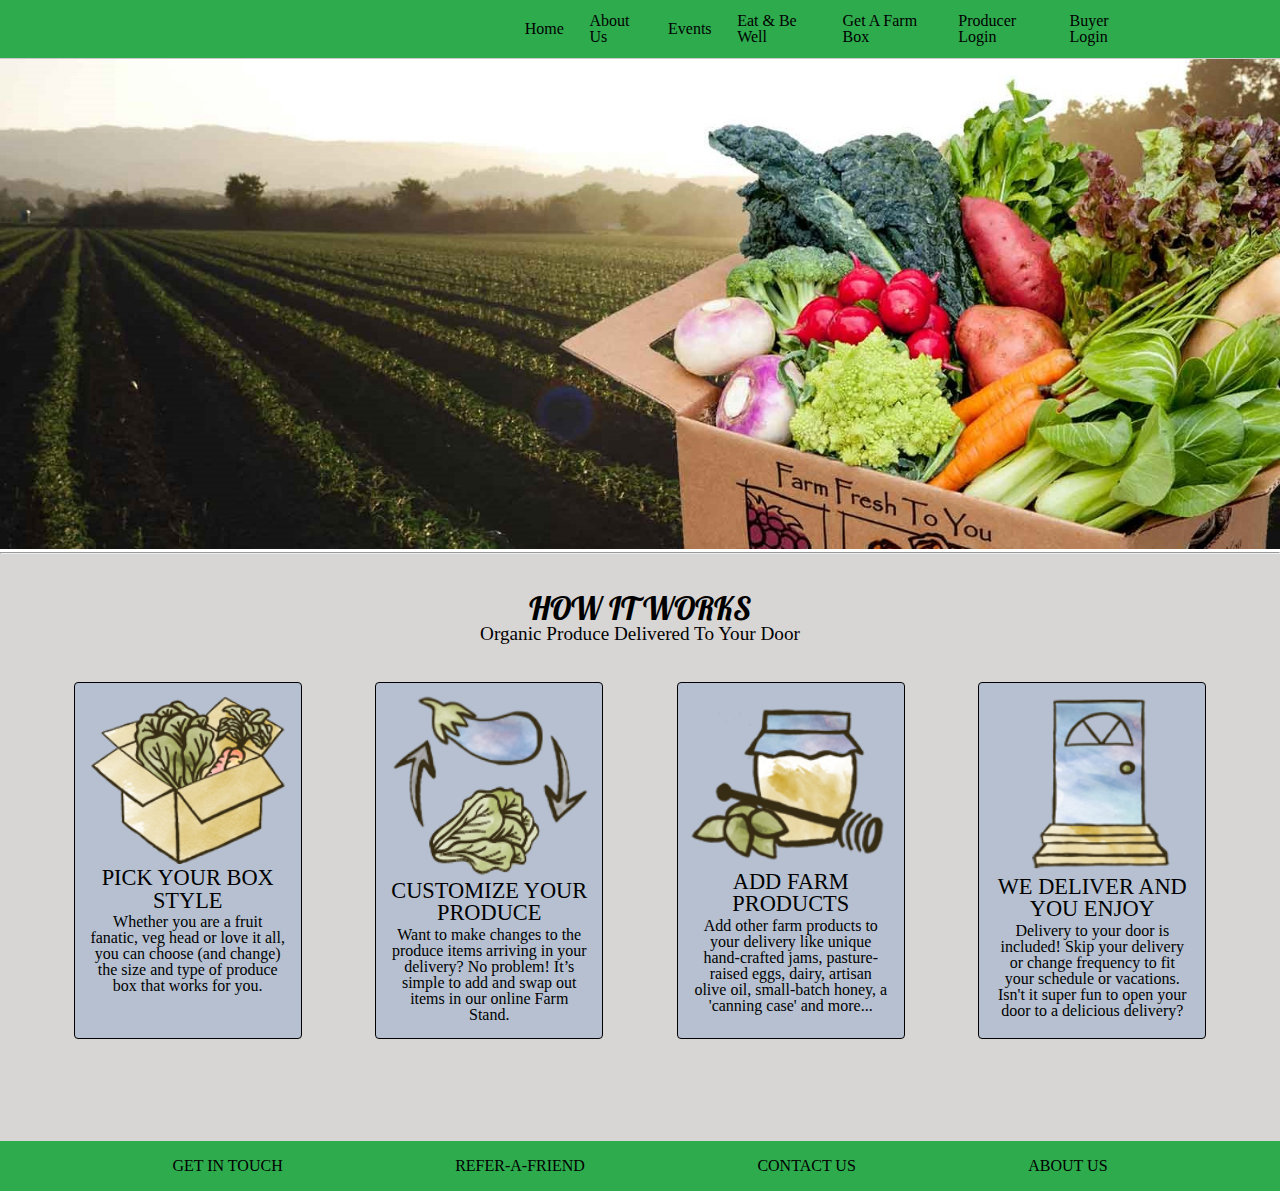
<file: index.html>
<!doctype html>

<html lang="en">
<head>
  <meta charset="utf-8">
  <link href="https://fonts.googleapis.com/css?family=Lobster&display=swap" rel="stylesheet">
  <title>Farm Fresh To You</title>
  <meta name="viewport" content="width=device-width, initial-scale=1.0">
  <link rel="stylesheet" href="css/index.css">

  <!--[if lt IE 9]>
    <script src="https://cdnjs.cloudflare.com/ajax/libs/html5shiv/3.7.3/html5shiv.js"></script>
  <![endif]-->
</head>

<body>
  
  <nav>
    <a href="index.html">Home</a>
    <a href="about.html">About Us</a>
    <a href="#">Events</a>
    <a href="#">Eat & Be Well</a>
    <a href="#">Get A Farm Box</a>
    <a href="https://farm-fresh-produce.netlify.com" class="prod-login">Producer Login</a>
    <a href="https://farm-fresh-produce.netlify.com/customer-register" class="buyer-login">Buyer Login</a>
  </nav>
  
  <section class="home-welcome">
    <img src="assets/background.jpg" alt="">
  </section>
<hr>
  

  <section class="how-it-works">
    <p class="title">HOW IT WORKS</p>
    <p>Organic Produce Delivered To Your Door</p>
  </section>

  <section class="info-items">
    <div class=step1>
      <img src="assets/step1.png" alt="">
      <h2>PICK YOUR BOX STYLE</h2>
      <p>Whether you are a fruit fanatic, veg head or love it all, you can choose (and change) the size and type of produce box that works for you.</p>
    </div>

    <div class=step2>
      <img src="assets/step2.png" alt="">
      <h2>CUSTOMIZE YOUR PRODUCE</h2>
      <p>Want to make changes to the produce items arriving in your delivery? No problem! It’s simple to add and swap out items in our online Farm Stand.</p>
    </div>

    <div class=step3>
      <img src="assets/step3.png" alt="">
      <h2>ADD FARM PRODUCTS </h2>
      <p>Add other farm products to your delivery like unique hand-crafted jams, pasture-raised eggs, dairy, artisan olive oil, small-batch honey, a 'canning case' and more...</p>
    </div>

    <div class=step4>
      <img src="assets/step4.png" alt="">
      <h2>WE DELIVER AND YOU ENJOY</h2>
      <p>Delivery to your door is included! Skip your delivery or change frequency to fit your schedule or vacations. Isn't it super fun to open your door to a delicious delivery?</p>
    </div>

  </section>


  <footer class="footer">
    <a href="#">GET IN TOUCH</a>
    <a href="">REFER-A-FRIEND</a>
    <a href="">CONTACT US</a>
    <a href="about.html">ABOUT US</a>
  </footer>
</body>
</html>
</file>
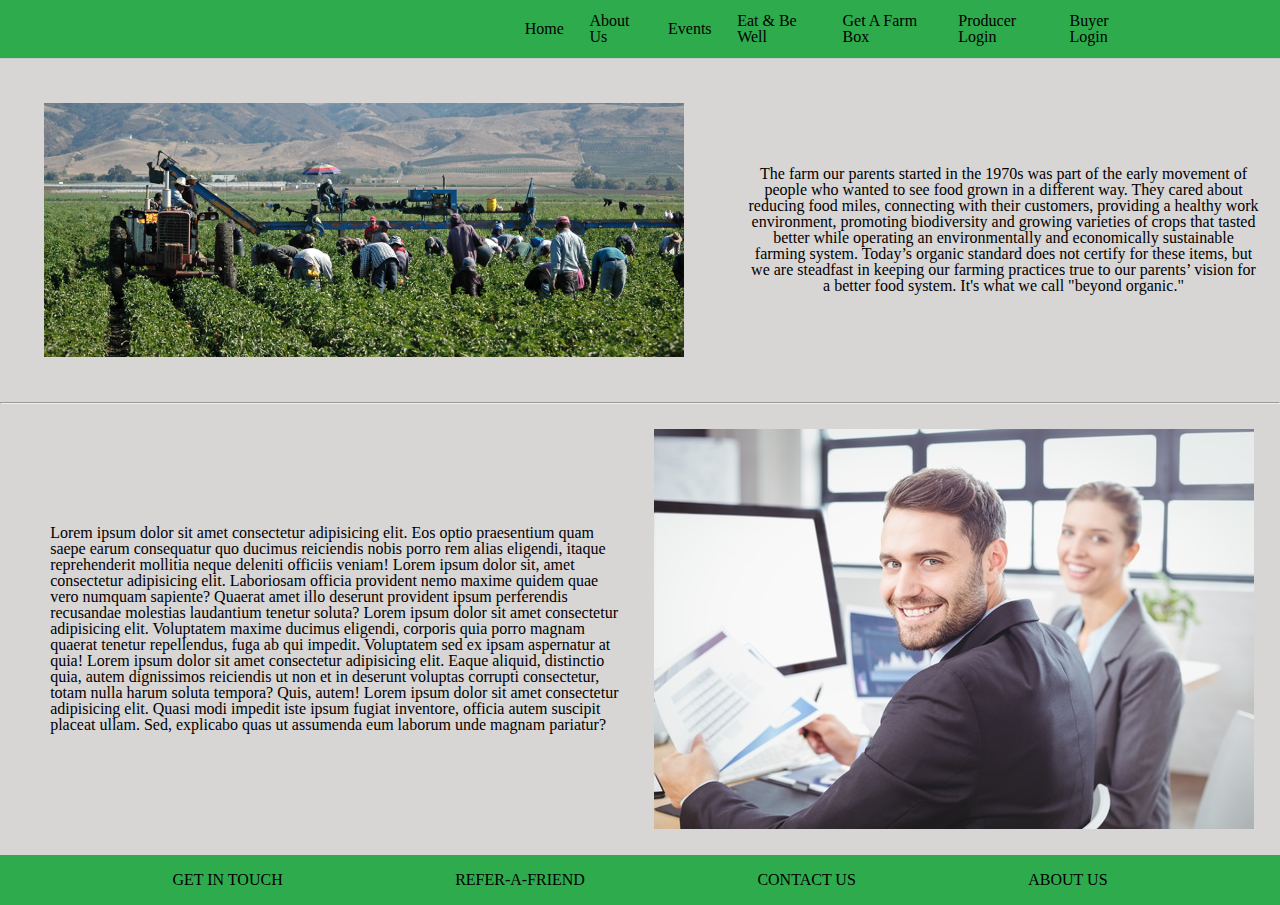
<file: about.html>
<!doctype html>

<html lang="en">
<head>
  <meta charset="utf-8">
  <link href="https://fonts.googleapis.com/css?family=Lobster&display=swap" rel="stylesheet">
  <title>Farm Fresh To You</title>
  <meta name="viewport" content="width=device-width, initial-scale=1.0">
  <link rel="stylesheet" href="css/index.css">

  <!--[if lt IE 9]>
    <script src="https://cdnjs.cloudflare.com/ajax/libs/html5shiv/3.7.3/html5shiv.js"></script>
  <![endif]-->
</head>

<body>
  
  <nav>
    <a href="index.html">Home</a>
    <a href="about.html">About Us</a>
    <a href="#">Events</a>
    <a href="#">Eat & Be Well</a>
    <a href="#">Get A Farm Box</a>
    <a href="https://farm-fresh-produce.netlify.com" class="prod-login">Producer Login</a>
    <a href="https://farm-fresh-produce.netlify.com/customer-register" class="buyer-login">Buyer Login</a>
  </nav>
  
  <section> 
    <div class="workers">
   
 
  <img src="assets/workers.jpg" alt="">


  <p class="aboutus">The farm our parents started in the 1970s was part of the early movement of people who wanted to see food grown in a different way. They cared about reducing food miles, connecting with their customers, providing a healthy work environment, promoting biodiversity and growing varieties of crops that tasted better while operating an environmentally and economically sustainable farming system. Today’s organic standard does not certify for these items, but we are steadfast in keeping our farming practices true to our parents’ vision for a better food system. It's what we call "beyond organic."</p>

    </div>

<hr>


<section class="officeworker">

 <img src="assets/officeworker.jpg" alt="">
  <p>Lorem ipsum dolor sit amet consectetur adipisicing elit. Eos optio praesentium quam saepe earum consequatur quo ducimus reiciendis nobis porro rem alias eligendi, itaque reprehenderit mollitia neque deleniti officiis veniam! Lorem ipsum dolor sit, amet consectetur adipisicing elit. Laboriosam officia provident nemo maxime quidem quae vero numquam sapiente? Quaerat amet illo deserunt provident ipsum perferendis recusandae molestias laudantium tenetur soluta?  Lorem ipsum dolor sit amet consectetur adipisicing elit. Voluptatem maxime ducimus eligendi, corporis quia porro magnam quaerat tenetur repellendus, fuga ab qui impedit. Voluptatem sed ex ipsam aspernatur at quia! Lorem ipsum dolor sit amet consectetur adipisicing elit. Eaque aliquid, distinctio quia, autem dignissimos reiciendis ut non et in deserunt voluptas corrupti consectetur, totam nulla harum soluta tempora? Quis, autem! Lorem ipsum dolor sit amet consectetur adipisicing elit. Quasi modi impedit iste ipsum fugiat inventore, officia autem suscipit placeat ullam. Sed, explicabo quas ut assumenda eum laborum unde magnam pariatur?</p>



</section>

  <footer class="footer">
    <a href="#">GET IN TOUCH</a>
    <a href="">REFER-A-FRIEND</a>
    <a href="">CONTACT US</a>
    <a href="about.html">ABOUT US</a>
  </footer>
</body>
</html>
</file>
<file: css/index.css>
/* http://meyerweb.com/eric/tools/css/reset/ 
   v2.0 | 20110126
   License: none (public domain)
*/
html,
body,
div,
span,
applet,
object,
iframe,
h1,
h2,
h3,
h4,
h5,
h6,
p,
blockquote,
pre,
a,
abbr,
acronym,
address,
big,
cite,
code,
del,
dfn,
em,
img,
ins,
kbd,
q,
s,
samp,
small,
strike,
strong,
sub,
sup,
tt,
var,
b,
u,
i,
center,
dl,
dt,
dd,
ol,
ul,
li,
fieldset,
form,
label,
legend,
table,
caption,
tbody,
tfoot,
thead,
tr,
th,
td,
article,
aside,
canvas,
details,
embed,
figure,
figcaption,
footer,
header,
hgroup,
menu,
nav,
output,
ruby,
section,
summary,
time,
mark,
audio,
video {
  margin: 0;
  padding: 0;
  border: 0;
  font-size: 100%;
  font: inherit;
  vertical-align: baseline;
}
/* HTML5 display-role reset for older browsers */
article,
aside,
details,
figcaption,
figure,
footer,
header,
hgroup,
menu,
nav,
section {
  display: block;
}
body {
  line-height: 1;
}
ol,
ul {
  list-style: none;
}
blockquote,
q {
  quotes: none;
}
blockquote:before,
blockquote:after,
q:before,
q:after {
  content: '';
  content: none;
}
table {
  border-collapse: collapse;
  border-spacing: 0;
}
nav {
  display: flex;
  flex-direction: row;
  justify-content: flex-end;
  align-items: center;
  padding-left: 40%;
  padding-right: 10%;
  border-bottom: 1px solid #cac8c8;
  background-color: #2eab4d;
}
@media (max-width: 500px) {
  nav {
    width: 47.6%;
    flex-direction: column;
    padding: 0% 26%;
  }
}
nav a {
  padding: 2%;
  text-decoration: none;
  color: #000000;
}
@media (max-width: 500px) {
  nav a {
    border-bottom: 1px solid #000000;
    padding: 5%;
    width: 200%;
    background-color: #2eab4d;
  }
}
.workers {
  background-color: #d8d5d5;
  display: flex;
  flex-direction: row;
  justify-content: center;
  align-items: center;
  padding: 3.4%;
  width: 100%;
}
@media (max-width: 500px) {
  .workers {
    flex-direction: column;
    max-width: 93%;
  }
  .workers p {
    text-align: center;
	margin: 0px;
	padding: 0px;
  }
}
.workers img {
  width: 50%;
  height: 50%;
}
.workers p {
  width: 100%;
  height: 100%;
  text-align: center;
  padding: 5%;
}
hr {
  margin: 0;
}
.officeworker {
  display: flex;
  flex-direction: row-reverse;
  justify-content: center;
  align-items: center;
  padding: 2%;
  background-color: #d8d5d5;
}
@media (max-width: 500px) {
  .officeworker {
    flex-direction: column;
  }
  .officeworker p {
    padding: 5%;
    text-align: center;
  }
}
.officeworker img {
  width: 50%;
  height: 50%;
}
.officeworker p {
  padding: 2%;
}
.footer {
  display: flex;
  flex-direction: row;
  justify-content: space-evenly;
  align-items: center;
  background-color: #2eab4d;
  height: 50px;
}
.footer a {
  text-decoration: none;
  color: black;
}
.home-welcome img {
  width: 100%;
}
.how-it-works {
  text-align: center;
  padding: 3%;
  background-color: #d8d5d5;
}
.info-items {
  display: flex;
  justify-content: space-evenly;
  background-color: #d8d5d5;
  padding-bottom: 8%;
}
@media (max-width: 500px) {
  .info-items {
    flex-direction: column;
    align-items: center;
  }
}
hr {
  margin: 0px;
}
.step1 {
  width: 200px;
  background-color: #b6c0d1;
  padding: 1%;
  border: 1px solid #000000;
  border-radius: 4px;
}
.step1 h2 {
  font-size: 1.4rem;
  text-align: center;
}
.step1 p {
  text-align: center;
  padding: 1%;
}
.step1 img {
  width: 100%;
}
@media (max-width: 500px) {
  .step1 {
    margin-bottom: 5%;
  }
}
.step2 {
  width: 200px;
  background-color: #b6c0d1;
  padding: 1%;
  border: 1px solid #000000;
  border-radius: 4px;
}
.step2 h2 {
  font-size: 1.4rem;
  text-align: center;
}
.step2 p {
  text-align: center;
  padding: 1%;
}
.step2 img {
  width: 100%;
}
@media (max-width: 500px) {
  .step2 {
    margin-bottom: 5%;
  }
}
.step3 {
  width: 200px;
  background-color: #b6c0d1;
  padding: 1%;
  border: 1px solid #000000;
  border-radius: 4px;
}
.step3 h2 {
  font-size: 1.4rem;
  text-align: center;
}
.step3 p {
  text-align: center;
  padding: 1%;
}
.step3 img {
  width: 100%;
}
@media (max-width: 500px) {
  .step3 {
    margin-bottom: 5%;
  }
}
.step4 {
  width: 200px;
  background-color: #b6c0d1;
  padding: 1%;
  border: 1px solid #000000;
  border-radius: 4px;
}
.step4 h2 {
  font-size: 1.4rem;
  text-align: center;
}
.step4 p {
  text-align: center;
  padding: 1%;
}
.step4 img {
  padding-left: 20%;
  width: 70%;
}
@media (max-width: 500px) {
  .step4 {
    margin-bottom: 5%;
  }
}
.how-it-works .title {
  font-family: 'Lobster', cursive;
  font-size: 2rem;
}
.how-it-works p {
  font-size: 1.2rem;
}
</file>
